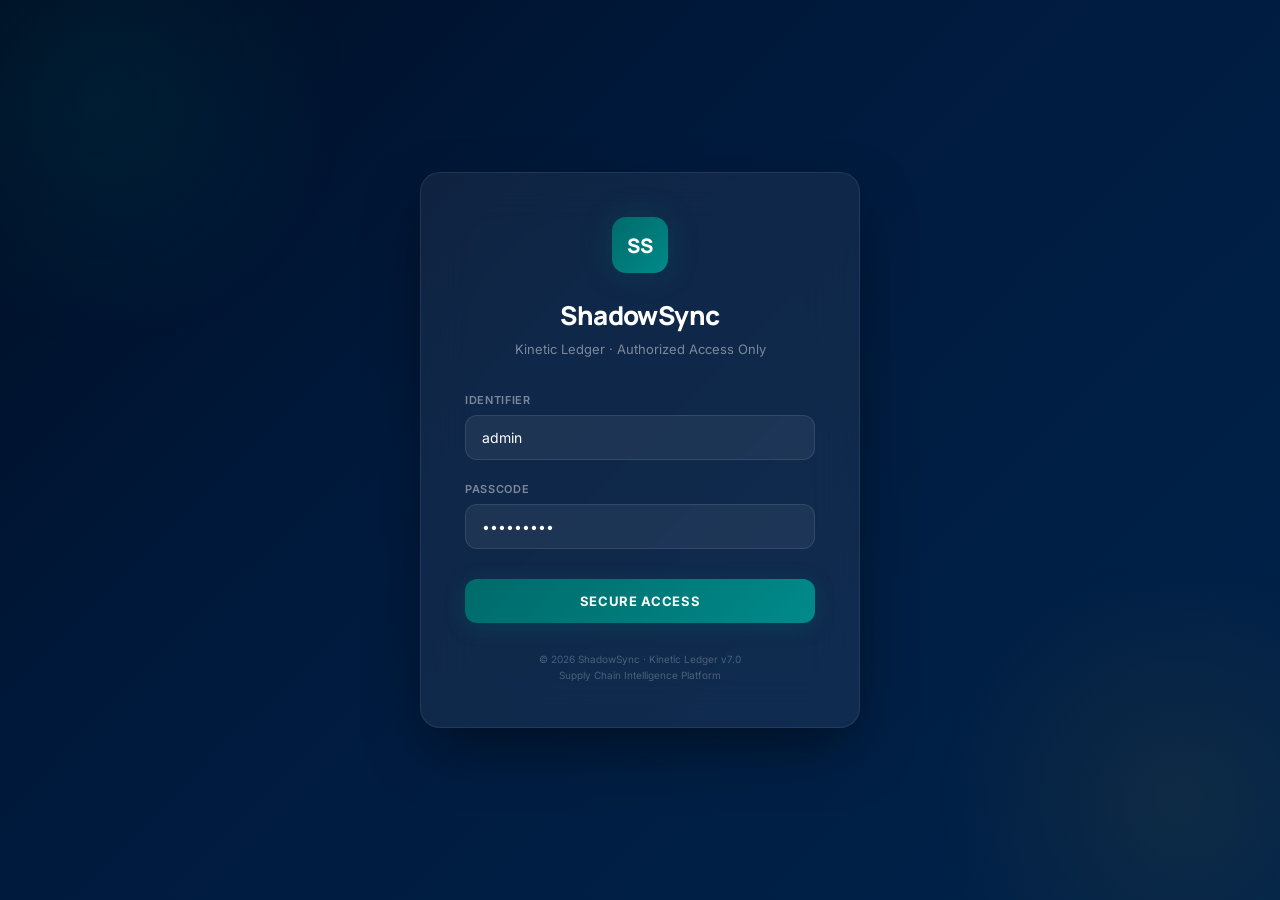
<file: static/login.html>
<!DOCTYPE html>
<html lang="en">
<head>
    <meta charset="UTF-8">
    <meta name="viewport" content="width=device-width, initial-scale=1.0">
    <title>ShadowSync — Secure Login</title>

    <link rel="icon" href="data:image/svg+xml,<svg xmlns='http://www.w3.org/2000/svg' viewBox='0 0 100 100'><rect width='100' height='100' rx='20' fill='%2300234B'/><text y='.9em' x='18' font-size='70'>⚡</text></svg>">
    <link rel="preconnect" href="https://fonts.googleapis.com">
    <link rel="preconnect" href="https://fonts.gstatic.com" crossorigin>
    <link href="https://fonts.googleapis.com/css2?family=Manrope:wght@400;500;600;700;800&family=Inter:wght@300;400;500;600;700&display=swap" rel="stylesheet">
    <style>
        * { box-sizing: border-box; margin: 0; padding: 0; }
        body {
            font-family: 'Inter', -apple-system, BlinkMacSystemFont, sans-serif;
            display: flex; align-items: center; justify-content: center;
            min-height: 100vh;
            background: linear-gradient(135deg, #000e24 0%, #001a3d 40%, #00234b 100%);
            overflow: hidden;
            -webkit-font-smoothing: antialiased;
        }
        /* Ambient glow orbs */
        body::before {
            content: '';
            position: fixed; top: -150px; left: -150px;
            width: 500px; height: 500px;
            background: radial-gradient(circle, rgba(0, 106, 106, 0.15) 0%, transparent 70%);
            pointer-events: none;
        }
        body::after {
            content: '';
            position: fixed; bottom: -150px; right: -150px;
            width: 500px; height: 500px;
            background: radial-gradient(circle, rgba(255, 191, 0, 0.06) 0%, transparent 70%);
            pointer-events: none;
        }
        .login-container {
            width: 100%; max-width: 440px; padding: 44px;
            background: rgba(255, 255, 255, 0.06);
            backdrop-filter: blur(24px); -webkit-backdrop-filter: blur(24px);
            border: 1px solid rgba(255, 255, 255, 0.08);
            border-radius: 20px;
            box-shadow: 0 25px 60px -12px rgba(0, 0, 0, 0.5);
            animation: fadeIn 0.6s ease-out;
            position: relative; z-index: 1;
        }
        @keyframes fadeIn { from { opacity: 0; transform: translateY(20px); } to { opacity: 1; transform: translateY(0); } }
        .login-logo {
            width: 56px; height: 56px;
            background: linear-gradient(135deg, #006a6a, #008a8a);
            border-radius: 14px; display: flex; align-items: center; justify-content: center;
            font-size: 20px; font-weight: 800; color: #fff; margin: 0 auto 24px;
            font-family: 'Manrope', sans-serif;
            box-shadow: 0 0 30px rgba(0, 106, 106, 0.3);
        }
        .login-header { text-align: center; margin-bottom: 36px; }
        .login-header h2 {
            font-size: 26px; margin-bottom: 8px; letter-spacing: -0.02em;
            font-family: 'Manrope', sans-serif; font-weight: 800; color: #fff;
        }
        .login-header p { color: rgba(255, 255, 255, 0.45); font-size: 13px; }
        .form-group { margin-bottom: 22px; }
        .form-group label {
            display: block; font-size: 11px; font-weight: 600;
            color: rgba(255, 255, 255, 0.45);
            margin-bottom: 8px; text-transform: uppercase; letter-spacing: 0.06em;
        }
        .form-group input { 
            width: 100%; padding: 13px 16px;
            background: rgba(255, 255, 255, 0.06);
            border: 1px solid rgba(255, 255, 255, 0.1);
            border-radius: 12px;
            color: #fff; font-family: 'Inter', sans-serif; font-size: 14px;
            transition: all 0.2s ease;
        }
        .form-group input::placeholder { color: rgba(255, 255, 255, 0.25); }
        .form-group input:focus {
            outline: none;
            border-color: #006a6a;
            box-shadow: 0 0 0 4px rgba(0, 106, 106, 0.15);
        }
        .login-btn { 
            width: 100%; padding: 14px;
            background: linear-gradient(135deg, #006a6a, #008a8a);
            color: #fff; border: none; border-radius: 12px; font-weight: 700;
            font-size: 13px; cursor: pointer; transition: all 0.3s ease;
            box-shadow: 0 4px 20px rgba(0, 106, 106, 0.3); margin-top: 8px;
            text-transform: uppercase; letter-spacing: 0.05em;
            font-family: 'Inter', sans-serif;
        }
        .login-btn:hover {
            transform: translateY(-2px);
            filter: brightness(1.15);
            box-shadow: 0 8px 28px rgba(0, 106, 106, 0.4);
        }
        .login-btn:active { transform: translateY(0) scale(0.98); }
        .err-msg {
            color: #ffdad6; font-size: 12px; text-align: center;
            margin-top: 16px; display: none;
            background: rgba(186, 26, 26, 0.15);
            padding: 10px; border-radius: 8px;
        }
        .footer-text {
            margin-top: 28px; text-align: center;
            font-size: 10px; color: rgba(255, 255, 255, 0.25);
            line-height: 1.6;
        }
    </style>
</head>
<body>
    <div class="login-container">
        <div class="login-logo">SS</div>
        <div class="login-header">
            <h2>ShadowSync</h2>
            <p>Kinetic Ledger · Authorized Access Only</p>
        </div>
        <form id="loginForm">
            <div class="form-group">
                <label>Identifier</label>
                <input type="text" id="username" placeholder="Enter your business ID" required value="admin">
            </div>
            <div class="form-group">
                <label>Passcode</label>
                <input type="password" id="password" placeholder="Enter secure key" required value="nexus2026">
            </div>
            <button type="submit" class="login-btn">Secure Access</button>
            <div id="errorMessage" class="err-msg">Authorization failed. Please verify credentials.</div>
        </form>
        <div class="footer-text">
            © 2026 ShadowSync · Kinetic Ledger v7.0<br>
            Supply Chain Intelligence Platform
        </div>
    </div>

    <script>
        document.getElementById('loginForm').addEventListener('submit', async (e) => {
            e.preventDefault();
            const btn = e.target.querySelector('button');
            const err = document.getElementById('errorMessage');
            btn.textContent = 'Verifying...';
            btn.disabled = true;
            err.style.display = 'none';

            try {
                const res = await fetch('/api/login', {
                    method: 'POST',
                    headers: { 'Content-Type': 'application/json' },
                    body: JSON.stringify({
                        username: document.getElementById('username').value,
                        password: document.getElementById('password').value
                    })
                });
                const data = await res.json();
                if (data.status === 'success') {
                    localStorage.setItem('ss_token', data.token);
                    window.location.href = '/';
                } else {
                    throw new Error();
                }
            } catch (e) {
                err.style.display = 'block';
                btn.textContent = 'Secure Access';
                btn.disabled = false;
            }
        });
    </script>
</body>
</html>
</file>
